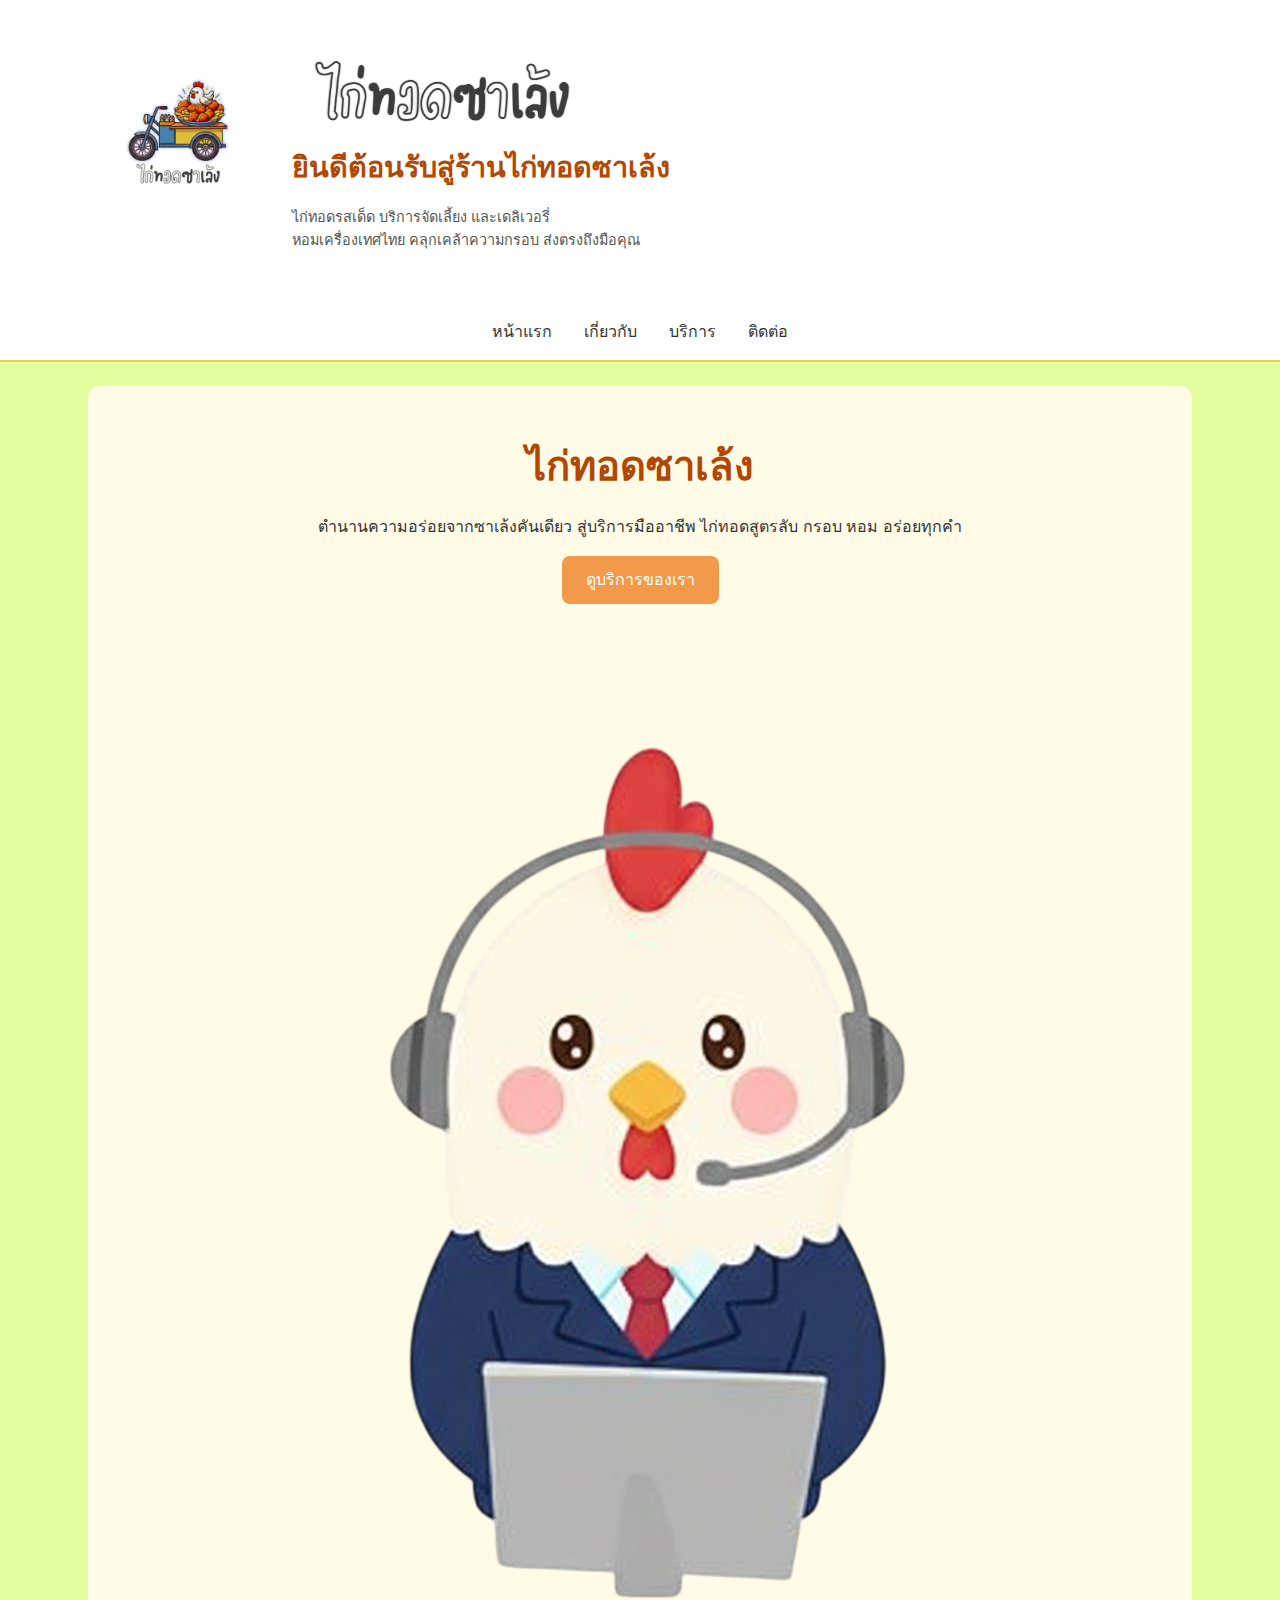
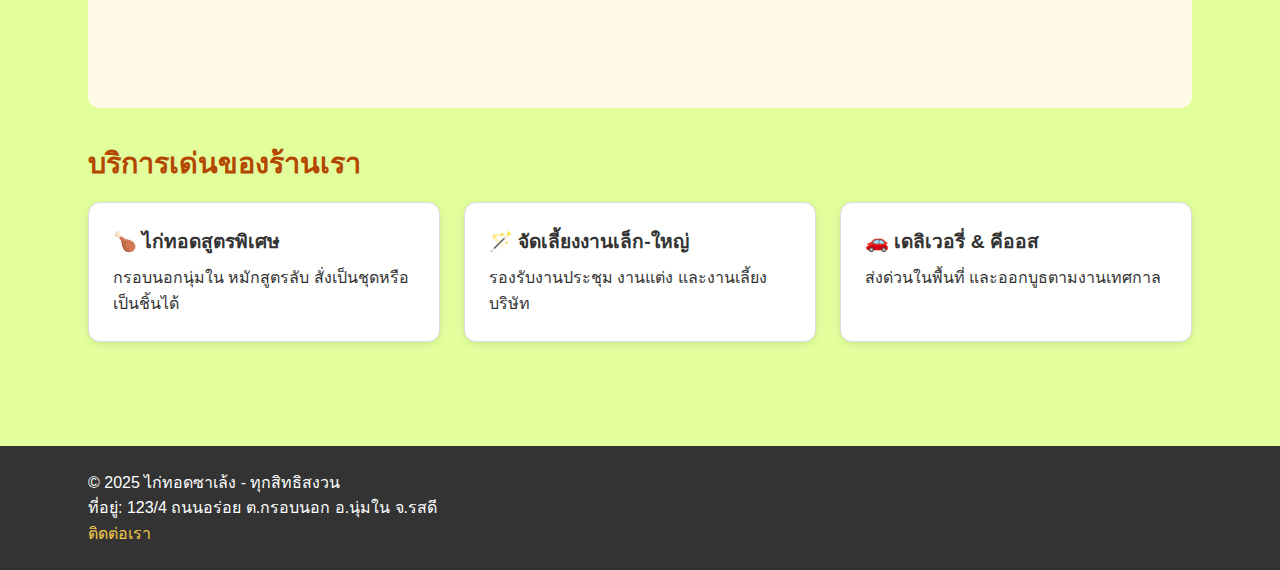
<file: index.html>
<!doctype html>
<html lang="th">

<head>
    <meta charset="utf-8" />
    <meta name="viewport" content="width=device-width,initial-scale=1" />
    <meta name="description" content="ไก่ทอดซาเล้ง - ไก่ทอดรสเด็ด บริการจัดเลี้ยงและเดลิเวอรี่" />
    <title>ไก่ทอดซาเล้ง — หน้าแรก</title>

    <!-- External CSS -->
    <link rel="stylesheet" href="style.css">
</head>

<body>

    <header id="header">
        <div class="container header-top">
            <img src="logo.png" alt="ไก่ทอดซาเล้ง" class="logo">

            <div class="header-text">
                <img src="ชื่อร้าน.png" alt="ชื่อร้าน" class="shop-name">
                <h2>ยินดีต้อนรับสู่ร้านไก่ทอดซาเล้ง</h2>
                <p class="subtitle">ไก่ทอดรสเด็ด บริการจัดเลี้ยง และเดลิเวอรี่</p>
                <p class="subtitle">หอมเครื่องเทศไทย คลุกเคล้าความกรอบ ส่งตรงถึงมือคุณ</p>
            </div>
        </div>

        <nav aria-label="เมนูนำทาง" class="nav">
            <ul class="nav-menu">
                <li><a href="index.html">หน้าแรก</a></li>
                <li><a href="about.html">เกี่ยวกับ</a></li>
                <li><a href="services.html">บริการ</a></li>
                <li><a href="contact.html">ติดต่อ</a></li>
            </ul>
        </nav>
    </header>

    <main class="container">

        <!-- Hero Section -->
        <section class="hero">
            <h1>ไก่ทอดซาเล้ง</h1>
            <p>
                ตำนานความอร่อยจากซาเล้งคันเดียว สู่บริการมืออาชีพ
                ไก่ทอดสูตรลับ กรอบ หอม อร่อยทุกคำ
            </p>
            <a href="services.html" class="btn">ดูบริการของเรา</a>

            <img src="ไก่โอ้ค.png" alt="ไก่ทอดซาเล้ง" class="hero-img">
        </section>

        <!-- Featured Services -->
        <section class="section">
            <h2>บริการเด่นของร้านเรา</h2>

            <div class="featured">
                <article class="card">
                    <h3>🍗 ไก่ทอดสูตรพิเศษ</h3>
                    <p>กรอบนอกนุ่มใน หมักสูตรลับ สั่งเป็นชุดหรือเป็นชิ้นได้</p>
                </article>

                <article class="card">
                    <h3>🪄 จัดเลี้ยงงานเล็ก-ใหญ่</h3>
                    <p>รองรับงานประชุม งานแต่ง และงานเลี้ยงบริษัท</p>
                </article>

                <article class="card">
                    <h3>🚗 เดลิเวอรี่ & คีออส</h3>
                    <p>ส่งด่วนในพื้นที่ และออกบูธตามงานเทศกาล</p>
                </article>
            </div>
        </section>

    </main>

    <footer id="footer">
        <div class="container">
            <p>&copy; 2025 ไก่ทอดซาเล้ง - ทุกสิทธิสงวน</p>
            <p>ที่อยู่: 123/4 ถนนอร่อย ต.กรอบนอก อ.นุ่มใน จ.รสดี</p>
            <p><a href="contact.html">ติดต่อเรา</a></p>
        </div>
    </footer>

</body>

</html>
</file>
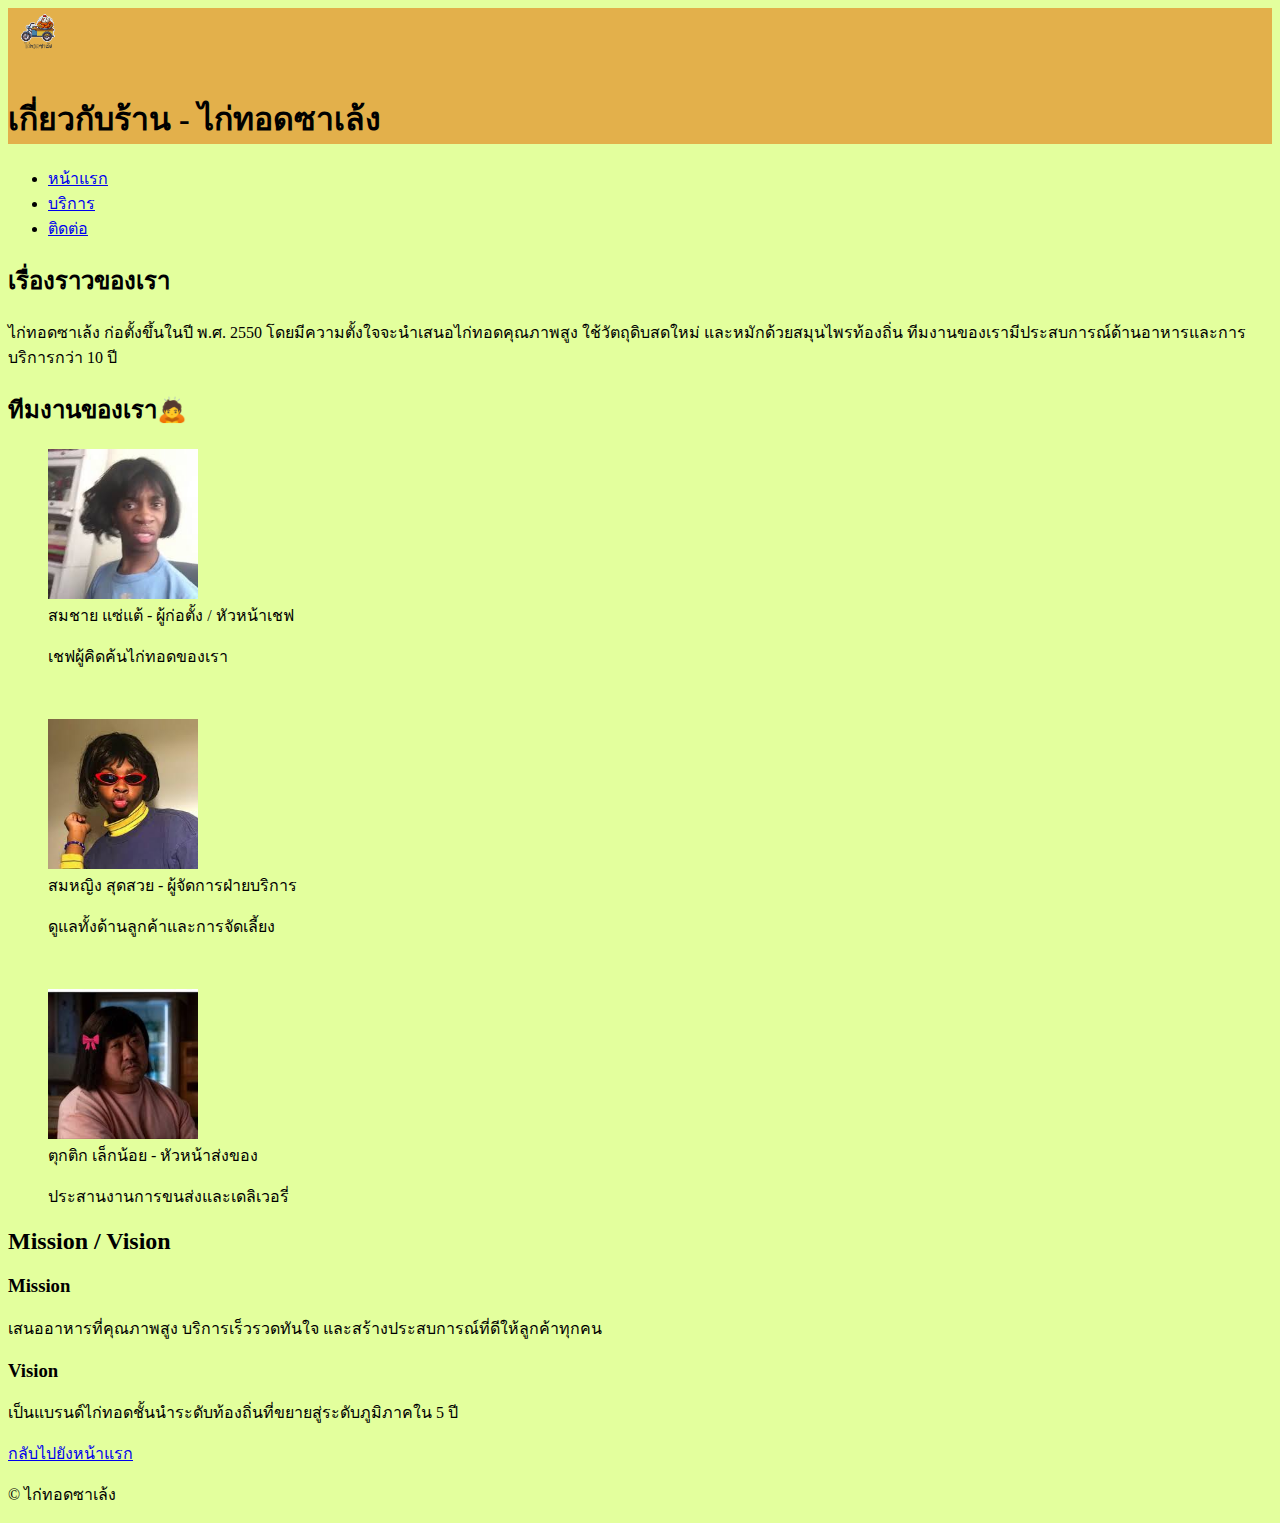
<file: about.html>
<!DOCTYPE html>
<html lang="th">
    <head>
        <meta charset="UTF-8" />
        <meta name="viewport" content="width=device-width,initial-scale=1" />
        <meta name="description" content="เกี่ยวกับไก่ทอดซาเล้ง - เรื่องราว ทีม mission/vision" />
        <title>เกี่ยวกับ - ไก่ทอดซาเล้ง</title>
        
    </head>
    <body style="background-color: rgb(227, 255, 157);">
        <header class="container">
            <div style="background-color: rgb(227, 176, 75);">
                <img src="logo.png" alt="โลโก้ ไก่ทอดซาเล้ง" style="height: 60px;width: 60px;object-fit:cover" />
                <h1>เกี่ยวกับร้าน - ไก่ทอดซาเล้ง</h1>
            </div>

            <nav aria-label="เมนูหลัก">
                <ul>
                    <li><a href="index.html">หน้าแรก</a></li>
                    <li><a href="services.html">บริการ</a></li>
                    <li><a href="contact.html">ติดต่อ</a></li>
                </ul>
            </nav>
        </header>
        
        <main class="container">
          <section aria-labelledby="story">
            <h2 id="story">เรื่องราวของเรา</h2>
            <p>ไก่ทอดซาเล้ง ก่อตั้งขึ้นในปี พ.ศ. 2550 
            โดยมีความตั้งใจจะนำเสนอไก่ทอดคุณภาพสูง 
            ใช้วัตถุดิบสดใหม่ และหมักด้วยสมุนไพรท้องถิ่น 
            ทีมงานของเรามีประสบการณ์ด้านอาหารและการบริการกว่า 10 ปี
            </p>
          </section>

         <section aria-labelledby="team">
            <h2 id="team">ทีมงานของเรา🙇</h2>

            <figure>
                <img src="ผู้ก่อตั้ง.jfif" alt="สมชาย - ผู้ก่อตั้ง" style="width: 150px;height: 150px;">
                <figcaption>สมชาย แซ่แต้ - ผู้ก่อตั้ง / หัวหน้าเชฟ</figcaption>
                <p>เชฟผู้คิดค้นไก่ทอดของเรา</p>
            </figure>
            <br>
            <figure>
                <img src="ฝ่ายจัดการ.jfif" alt="สมหญิง - ผู้จัดการ" style="width: 150px;height: 150px;">
                <figcaption>สมหญิง สุดสวย - ผู้จัดการฝ่ายบริการ</figcaption>
                <p>ดูแลทั้งด้านลูกค้าและการจัดเลี้ยง</p>
            </figure>
            <br>
            <figure>
                <img src="คนส่งของ.jfif" alt="ตุกติก - โลจิสติกส์" style="width: 150px;height: 150px;">
                <figcaption>ตุกติก เล็กน้อย - หัวหน้าส่งของ</figcaption>
                <p>ประสานงานการขนส่งและเดลิเวอรี่</p>
            </figure>

          </section>

          <section aria-labelledby="mv">
            <h2 id="mv">Mission / Vision</h2>
            <h3>Mission</h3>
            <p>เสนออาหารที่คุณภาพสูง บริการเร็วรวดทันใจ และสร้างประสบการณ์ที่ดีให้ลูกค้าทุกคน</p>
            <h3>Vision</h3>
            <p>เป็นแบรนด์ไก่ทอดชั้นนำระดับท้องถิ่นที่ขยายสู่ระดับภูมิภาคใน 5 ปี</p>
          </section>
          
          <p><a href="index.html">กลับไปยังหน้าแรก</a></p>
        </main>

        <footer class="container">
            <p>&copy; ไก่ทอดซาเล้ง</p>
        </footer>
    </body>
</html>
</file>
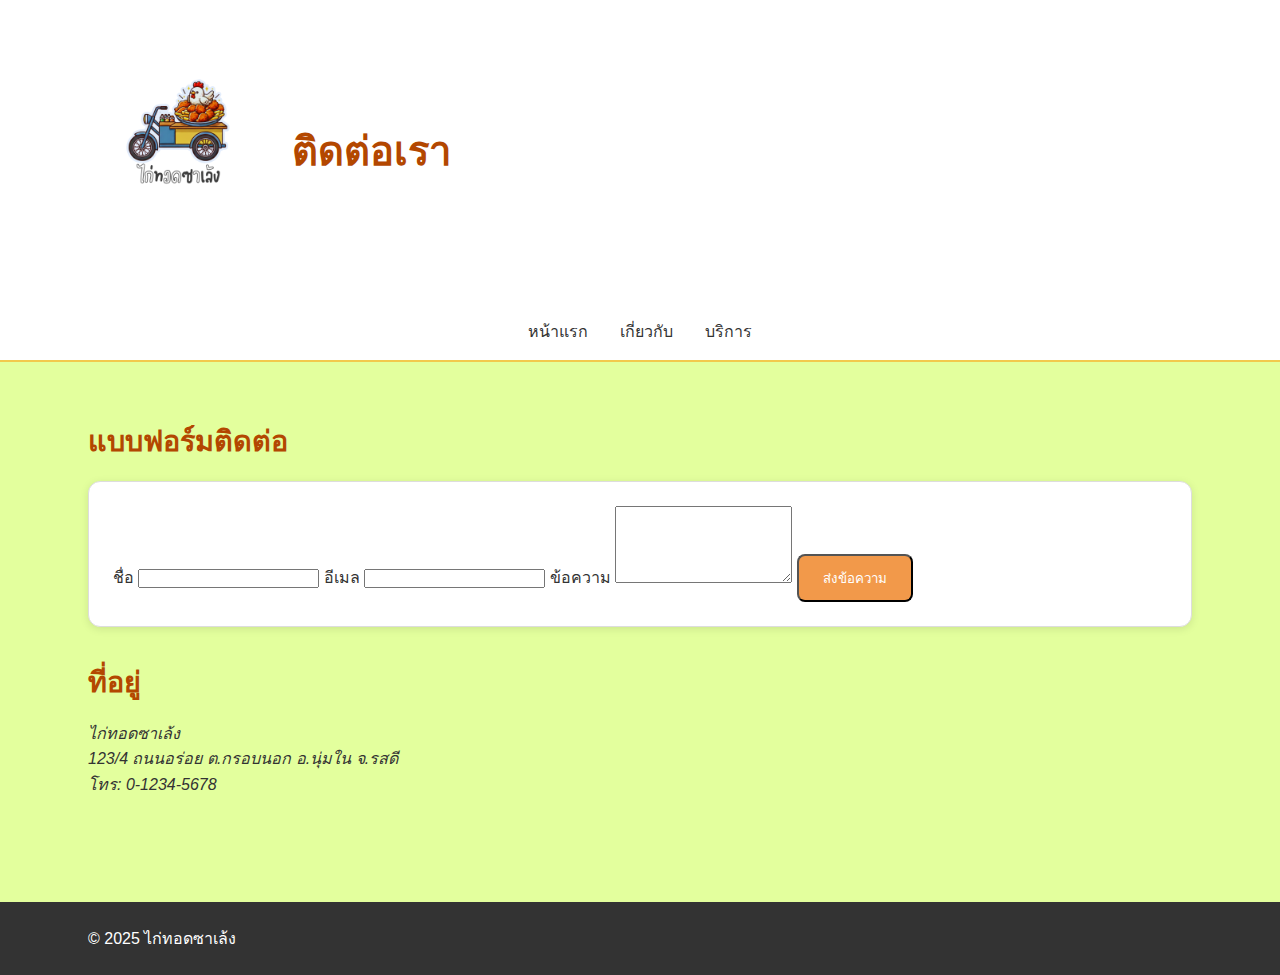
<file: contact.html>
<!DOCTYPE html>
<html lang="th">

<head>
    <meta charset="UTF-8" />
    <meta name="viewport" content="width=device-width,initial-scale=1" />
    <meta name="description" content="ติดต่อ ไก่ทอดซาเล้ง" />
    <title>ติดต่อ — ไก่ทอดซาเล้ง</title>

    <link rel="stylesheet" href="style.css">
</head>

<body>

    <header id="header">
        <div class="container header-top">
            <img src="logo.png" alt="โลโก้" class="logo">
            <h1>ติดต่อเรา</h1>
        </div>

        <nav class="nav">
            <ul class="nav-menu">
                <li><a href="index.html">หน้าแรก</a></li>
                <li><a href="about.html">เกี่ยวกับ</a></li>
                <li><a href="services.html">บริการ</a></li>
            </ul>
        </nav>
    </header>

    <main class="container">

        <section class="section">
            <h2>แบบฟอร์มติดต่อ</h2>

            <form class="card">
                <label>ชื่อ</label>
                <input type="text" required>

                <label>อีเมล</label>
                <input type="email" required>

                <label>ข้อความ</label>
                <textarea rows="5" required></textarea>

                <button class="btn" type="submit">ส่งข้อความ</button>
            </form>
        </section>

        <section class="section">
            <h2>ที่อยู่</h2>
            <address>
                ไก่ทอดซาเล้ง<br>
                123/4 ถนนอร่อย ต.กรอบนอก อ.นุ่มใน จ.รสดี<br>
                โทร: 0-1234-5678
            </address>
        </section>

    </main>

    <footer id="footer">
        <div class="container">
            <p>&copy; 2025 ไก่ทอดซาเล้ง</p>
        </div>
    </footer>

</body>

</html>
</file>
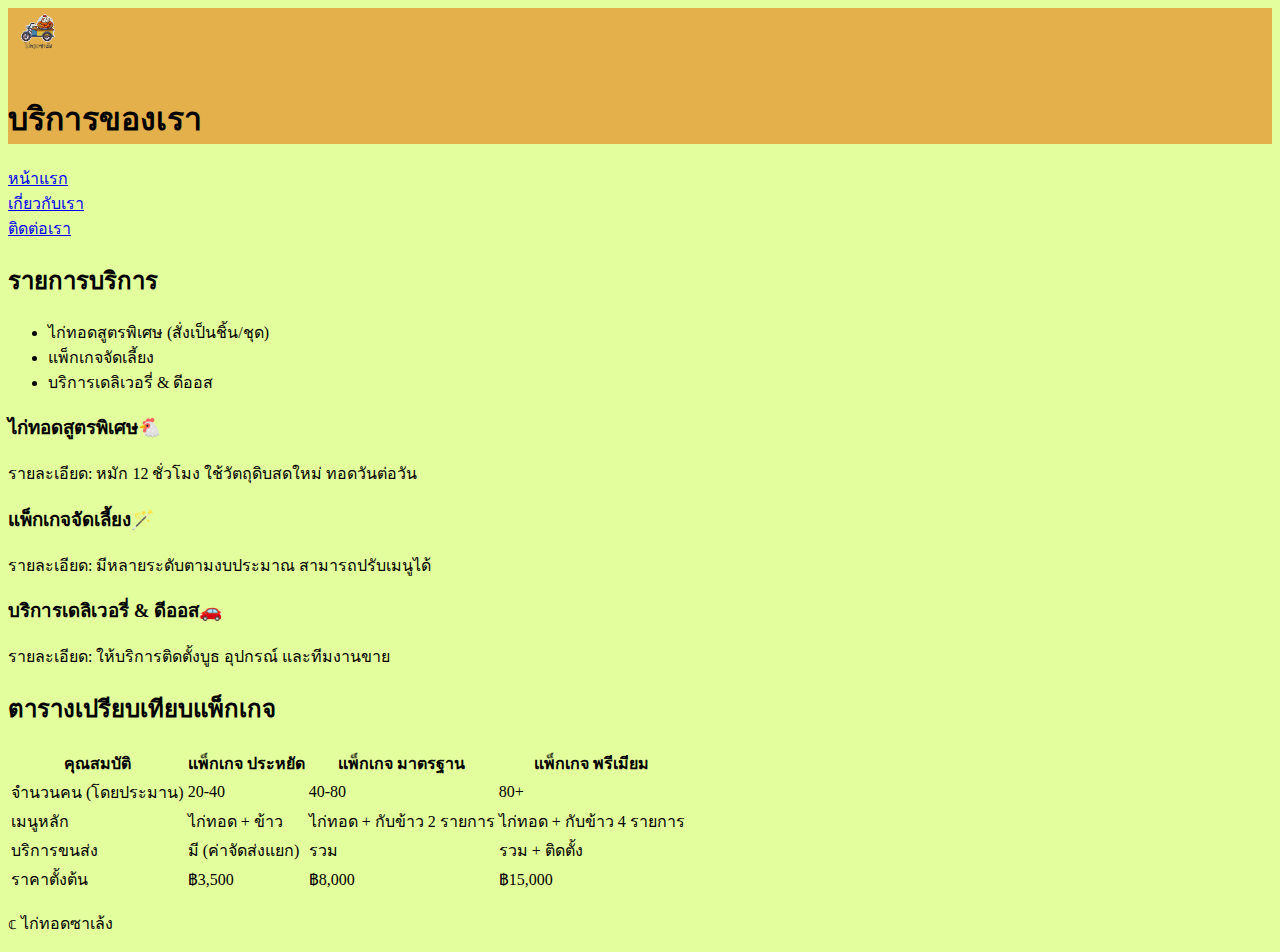
<file: services.html>
<!DOCTYPE html>
<html lang="th">
    <head>
        <meta charset="UTF-8" />
        <meta name="viewport" content="width=device-width,initial-scale=1" />
        <meta name="description" content="รายการบริการของ ไก่ทอดซาเล้ง - แพ็กเกจ และการเปรียบเทียบ" />
        <title>การบริการ - ไก่ทอดซาเล้ง</title>
    </head>
    <body style="background-color: rgb(227, 255, 157);">
         <header class="container">
            <div style="background-color: rgb(227, 176, 75);">
                <img src="logo.png" alt="โลโก้ ไก่ทอดซาเล้ง" style="height: 60px;width: 60px;object-fit:cover" />
                <h1>บริการของเรา</h1>
            </div>
            <nav>
                <a href="index.html">หน้าแรก</a> <br>
                <a href="about.html">เกี่ยวกับเรา</a> <br>
                <a href="contact.html">ติดต่อเรา</a>
            </nav>
        </header>
        <main class="container">
            <section aria-labelledby="list-services">
                <h2 id="list-services">รายการบริการ</h2>
                <ul>
                    <li>ไก่ทอดสูตรพิเศษ (สั่งเป็นชิ้น/ชุด)</li>
                    <li>แพ็กเกจจัดเลี้ยง</li>
                    <li>บริการเดลิเวอรี่ & ดีออส</li>
                    
                </ul>
            </section>

            <section aria-labelledby="services-1">
                <h3 id="services-1">ไก่ทอดสูตรพิเศษ🐔</h3>
                <p>รายละเอียด: หมัก 12 ชั่วโมง ใช้วัตถุดิบสดใหม่ ทอดวันต่อวัน</p>
            </section>

            <section aria-labelledby="services-2">
                <h3 id="services-1">แพ็กเกจจัดเลี้ยง🪄</h3>
                <p>รายละเอียด: มีหลายระดับตามงบประมาณ สามารถปรับเมนูได้</p>
            </section>

            <section aria-labelledby="services-3">
                <h3 id="services-1">บริการเดลิเวอรี่ & ดีออส🚗</h3>
                <p>รายละเอียด: ให้บริการติดตั้งบูธ อุปกรณ์ และทีมงานขาย</p>
            </section>

            <section aria-labelledby="compare">
                <h2 id="compare">ตารางเปรียบเทียบแพ็กเกจ</h2>
                <table>
                    <thead>
                    <tr>
                        <th>คุณสมบัติ</th>
                        <th>แพ็กเกจ ประหยัด</th>
                        <th>แพ็กเกจ มาตรฐาน</th>
                        <th>แพ็กเกจ พรีเมียม</th>
                    </tr>
                    </thead>
                    <tbody>
                        <tr>
                            <td>จำนวนคน (โดยประมาน)</td>
                            <td>20-40</td>
                            <td>40-80</td>
                            <td>80+</td>
                        </tr>
                        <tr>
                            <td>เมนูหลัก</td>
                            <td>ไก่ทอด + ข้าว</td>
                            <td>ไก่ทอด + กับข้าว 2 รายการ</td>
                            <td>ไก่ทอด + กับข้าว 4 รายการ</td>
                        </tr>
                        <tr>
                            <td>บริการขนส่ง</td>
                            <td>มี (ค่าจัดส่งแยก)</td>
                            <td>รวม</td>
                            <td>รวม + ติดตั้ง</td>
                        </tr>
                        <tr>
                            <td>ราคาตั้งต้น</td>
                            <td>฿3,500</td>
                            <td>฿8,000</td>
                            <td>฿15,000</td>
                        </tr>
                    </tbody>
                </table>
            </section>
        </main>

        <footer class="container">
            <p>&copf; ไก่ทอดซาเล้ง</p>
        </footer>

    </body>
</html>
</file>
<file: style.css>
/* ========================
 RESET & DEFAULTS
 ======================== */
* {
    margin: 0;
    padding: 0;
    box-sizing: border-box;
}

html {
    font-size: 16px;
}

body {
    font-family: Arial, sans-serif;
    line-height: 1.6;
    background-color: rgb(227, 255, 157);
    color: #333;
}

/* ========================
 TYPOGRAPHY
 ======================== */
h1 {
    font-size: 2.5rem;
    color: #b34700;
}

h2 {
    font-size: 1.8rem;
    margin-bottom: 1rem;
    color: #b34700;
}

h3 {
    font-size: 1.2rem;
    margin-bottom: 0.5rem;
}

p {
    font-size: 1rem;
    line-height: 1.6;
}

a {
    text-decoration: none;
    color: #333;
}

a:hover {
    color: #d35400;
}

/* ========================
 LAYOUT & CONTAINERS
 ======================== */
.container {
    width: 90%;
    max-width: 1200px;
    margin: 0 auto;
    padding: 1.5rem;
}

.section {
    margin: 2rem 0;
}

/* ========================
 HEADER & NAVIGATION
 ======================== */
#header {
    background-color: #ffffff;
    border-bottom: 2px solid #f2c94c;
}

.header-top {
    display: flex;
    align-items: center;
    gap: 1.5rem;
    flex-wrap: wrap;
}

.logo {
    width: 180px;
}

.shop-name {
    width: 300px;
}

.subtitle {
    font-size: 0.9rem;
    color: #555;
}

.nav {
    position: sticky;
    top: 0;
    background-color: #fff;
    z-index: 100;
}

.nav-menu {
    display: flex;
    justify-content: center;
    gap: 2rem;
    list-style: none;
    padding: 1rem 0;
}

.nav-menu li a:hover {
    border-bottom: 2px solid #f2994a;
}

/* ========================
 HERO SECTION
 ======================== */
.hero {
    text-align: center;
    background: #fffbe6;
    padding: 3rem 2rem;
    border-radius: 12px;
}

.hero p {
    margin: 1rem 0;
}

.hero-img {
    max-width: 100%;
    height: auto;
    margin-top: 1.5rem;
    border-radius: 12px;
}

/* ========================
 BUTTONS
 ======================== */
.btn {
    display: inline-block;
    padding: 0.7rem 1.5rem;
    background-color: #f2994a;
    color: #fff;
    border-radius: 8px;
    transition: all 0.3s ease;
}

.btn:hover {
    background-color: #e67e22;
    transform: translateY(-2px);
    box-shadow: 0 4px 12px rgba(0, 0, 0, 0.15);
}

/* ========================
 CARDS & SERVICES
 ======================== */
.featured {
    display: grid;
    grid-template-columns: repeat(auto-fit, minmax(250px, 1fr));
    gap: 1.5rem;
}

.card {
    background-color: #fff;
    padding: 1.5rem;
    border: 1px solid #ddd;
    border-radius: 12px;
    box-shadow: 0 2px 8px rgba(0, 0, 0, 0.1);
    transition: all 0.3s ease;
}

.card:hover {
    transform: translateY(-4px);
    box-shadow: 0 6px 16px rgba(0, 0, 0, 0.15);
}

/* ========================
 FOOTER
 ======================== */
#footer {
    background-color: #333;
    color: #fff;
    margin-top: 3rem;
}

#footer a {
    color: #f2c94c;
}
</file>
